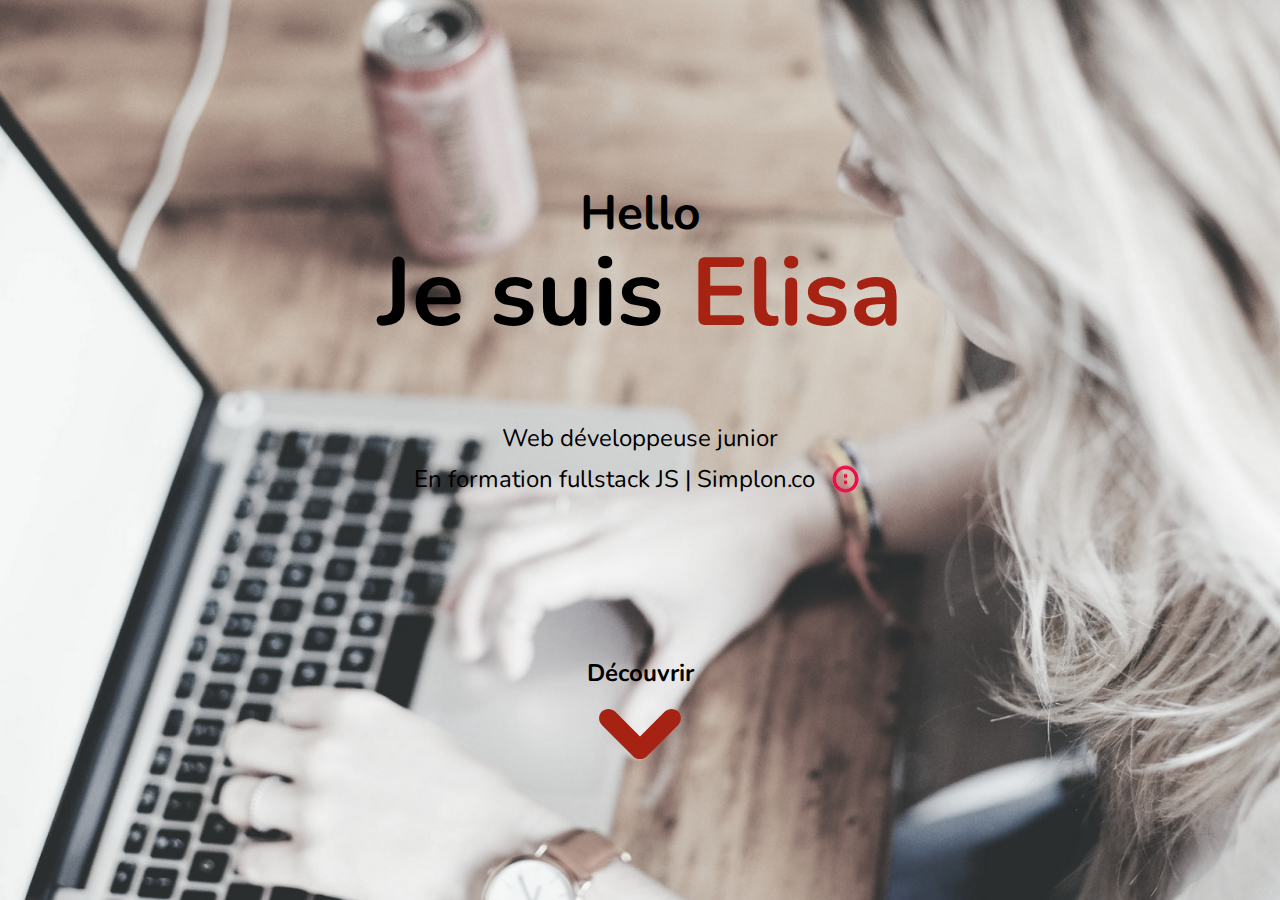
<file: index.html>
<!DOCTYPE html>
<html>
  <head>
    <meta charset="utf-8">
    <title>Elisa</title>
    <link rel="stylesheet" href="style/style.css">
    <link href="https://fonts.googleapis.com/css?family=Abril+Fatface|Mina|Nunito|Rozha+One|Ubuntu" rel="stylesheet">
    <link rel="shortcut icon" href="images/employee.png">
    <link rel="stylesheet" href="style/animate.css">
  </head>
  <body class="animated fadeInUp">

    <!--SECTION PAGE1-->
    <section id="page1">
      <h1 class="hello">Hello</h1>

      <div class="jesuis">
        <h1>Je suis</h1>
        <h1 class="Elisa">Elisa</h1>
      </div>

      <div class="ligne1">
        <p class="description"> Web développeuse junior </p>
      </div>

        <div class="ligne2">
          <p class="description"> En formation fullstack JS | Simplon.co </p>
          <img class="logosimplon" src="images/simplon.png" alt="">
        </div>

        <div class="decouvrir zoom">
            <h2 class="decouvrir_text">Découvrir</h2>
            <a href="page2.html"><img class="fleche_bas" src="images/fleche_bas.svg" alt=""></a>

        </div>
<!--
      <div class="navigation">
   	  <ul>
          <li><a class="active" href="#page1"></a></li>
          <li><a href="#page2"></a></li>
          <li><a href="#page3"></a></li>
      </ul>
    </div> -->
    </section>

    <!--SECTION PAGE2
<section id="page2" >

  <div class="grossescolonnes">

    COLONNE GAUCHE
    <div id="colonne_gauche">
    <div class="profil">
    <h2> Profil <br><br> </h2>
    <p>Chargée de projets durant 4 ans dans le milieu associatif, j’ai entamé en 2017 une reconversion
    vers les métiers du numérique. <br><br> Après 6 semaines d'initiation au code et au monde du numérique avec #MissCode à Simplon.co, je
    m'apprête à entamer une formation fullstack JS, plus motivée que jamais.
    </p>
    </div>

    <div class="marin1">
    </div>
    <div class="marin2">
    </div>

    <div class="contact">
    <h2> Contact <br><br> </h2>
    <p>elisa.hery@gmail.com</p>
    <p>06 63 59 38 58</p>
    <div class="logos">
      <a href="https://github.com/ElisaHery" target="_blank"><img class="logogit"  src="images/gihub.png" alt=""></a>
      <a href="https://www.linkedin.com/in/elisa-hery-425a58108/" target="_blank"><img class="logolink"  src="images/linkedin-logo.svg" alt=""></a>
    </div>
    </div>
    </div>-->

    <!--COLONNE DROITE
    <div id="colonne_droite">

    NUMERIQUE
    <div class="numerique">
    <div class="danslenumerique">
      <div class="triangle">
      </div>
      <h2 class="titrenumerique">Dans le numérique<br><br> </h2>
    </div>

    <div class="num_exp">
    <h3>Expérience</h3>
    <p>Mars 2018 | Le Bon Coin | stage d'observation </p>
    </div>
    <div class="num_forma">
    <h3>Formation</h3>
    <p>Juin 2018 - Janvier 2019 | Simplon.co | Formation développeuse web fullstack JS</p>
    <p>Février 2018 | Simplon.co | #MissCode Initiation à la culture numérique :
      <br> Shell, HTML/CSS, JS, GitHub, agilité, networking, Arduino, MBot, etc.</p>
    </div>

    </div>

  VIE D'AVANT
    <div class="viedavant">
    <div class="maviedavant">
      <div class="triangle">
      </div>
      <h2 class="titreviedavant">...ma vie d'avant<br><br> </h2>
    </div>

    <div class="vie_exp">
      <h3>Expériences</h3>
      <p>2017 | Professeure particulière de français - Santiago du Chili </p>
      <p>2012-2016 | Chargée de développement - Association Sida Info Service - Paris </p>
      <p>2012 | Diététicienne - Fondation Ildys – Roscoff, France </p>
    </div>

    <div class="vie_forma">
    <h3>Formations</h3>
    <p> 2014 | Master 1 Santé Publique </p>
    <p> 2011 | BTS diététique </p>
    <p> 2006 | Bac scientifique </p>
    </div>

    </div> -->

    <!--VIE A COTE

    <div class="viedacote">
    <div class="ligneviedacote">
      <div class="triangle">
      </div>
      <h2 class="titreviedacote">...et ma vie d'à côté<br><br> </h2>
    </div>

    <div class="vie_acote">
      <p>Tout juste de retour d'un an à Santiago du Chili </p>
      <p>Passionnée de randonnée, de polars, et de fromage </p>
      <p> </p>
      <p> </p>
    </div>
    </div>
    </div>
  </div>

<footer id="footer">
<p class="retrouvez-moi">Retrouvez-moi sur</p>
    <a href="https://github.com/ElisaHery" target="_blank"><img class="logogit"  src="images/github-logo.svg" alt=""></a>
    <a href="https://www.linkedin.com/in/elisa-hery-425a58108/" target="_blank"><img class="logolink"  src="images/linkedin_blanc.svg" alt=""></a>
</footer>
<div class="fleche_haut_div">
  <a href="#page1"> <img class="fleche_haut" src="images/fleche_haut.svg" alt=""> </a>
</div>

</section> -->



  </body>
</html>
</file>
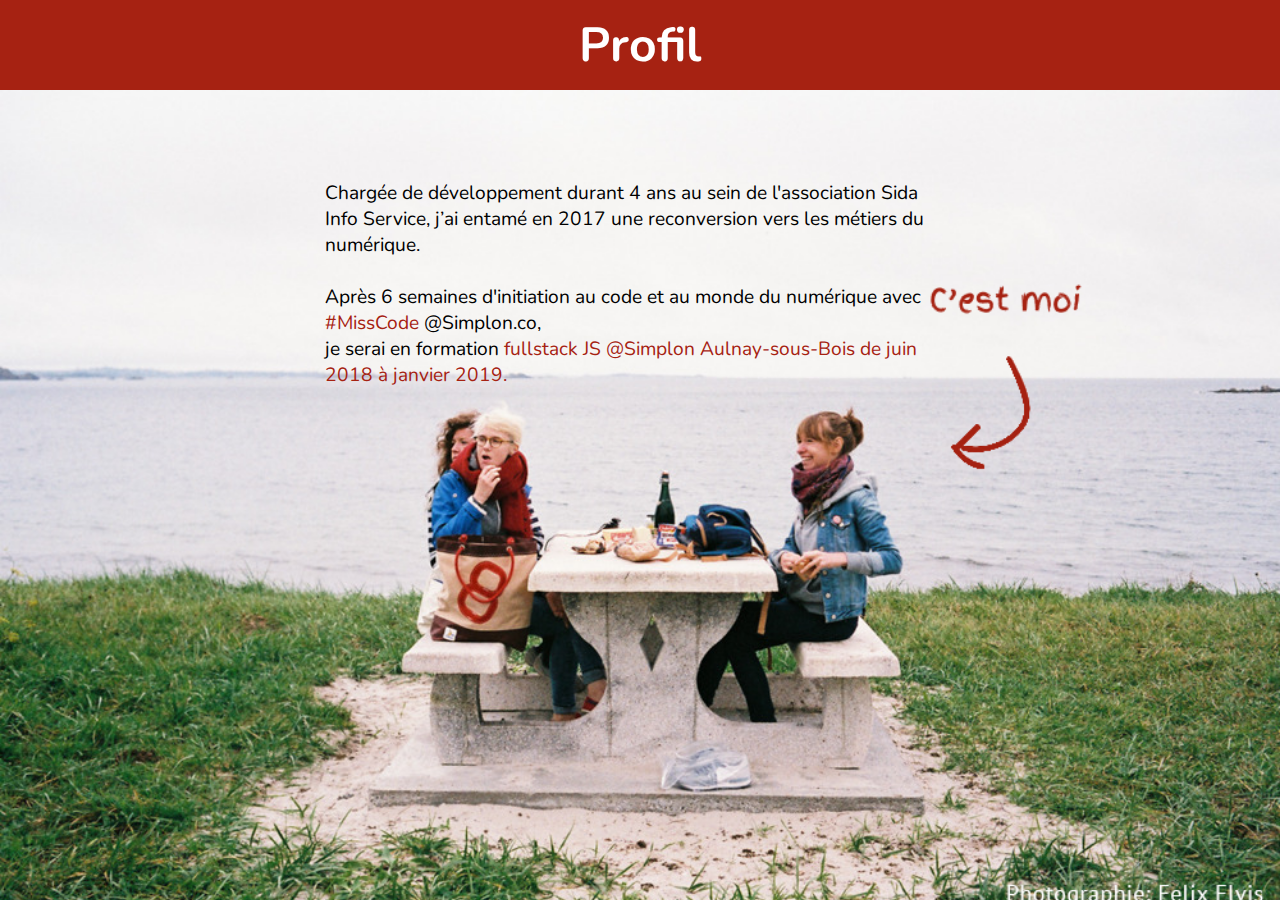
<file: page2.html>
<!DOCTYPE html>
<html lang="en" dir="ltr">
  <head>
    <meta charset="utf-8">
    <title>Elisa</title>
    <link rel="stylesheet" href="style/stylepage2.css">
    <link href="https://fonts.googleapis.com/css?family=Abril+Fatface|Mina|Nunito|Rozha+One|Ubuntu" rel="stylesheet">
    <link rel="shortcut icon" href="images/employee.png">
    <link rel="stylesheet" href="style/animate.css">
  </head>
  <body class="animated fadeInUp">

    <div class="rouge">

      <h1 class="title">Profil</h1>
          <a href="index.html"><img class="fleche_haut" src="images/fleche_haut.svg" alt=""></a>
          <a href="page3.html"><img class="fleche_bas" src="images/fleche_haut.svg" alt=""></a>
    </div>

    <div class="blanc">


      <p class="description">Chargée de développement durant 4 ans au sein de l'association Sida Info Service, j’ai entamé en 2017 une reconversion
        vers les métiers du numérique. <br><br> Après 6 semaines d'initiation au code et au monde du numérique
        avec <a href="https://misscode.simplon.co/">#MissCode</a> @Simplon.co, <br> je serai en formation <span class="texte-rouge">fullstack JS @Simplon Aulnay-sous-Bois
        de juin 2018 à janvier 2019.</span></p>


<!--
    <div class="decouvrir zoom">
        <h2 class="voir_text">Voir mon CV</h2>
        <a href="page3.html"><img class="fleche_bas" src="images/fleche_bas.svg" alt=""></a>

    </div>-->

</div>

  </body>
</html>
</file>
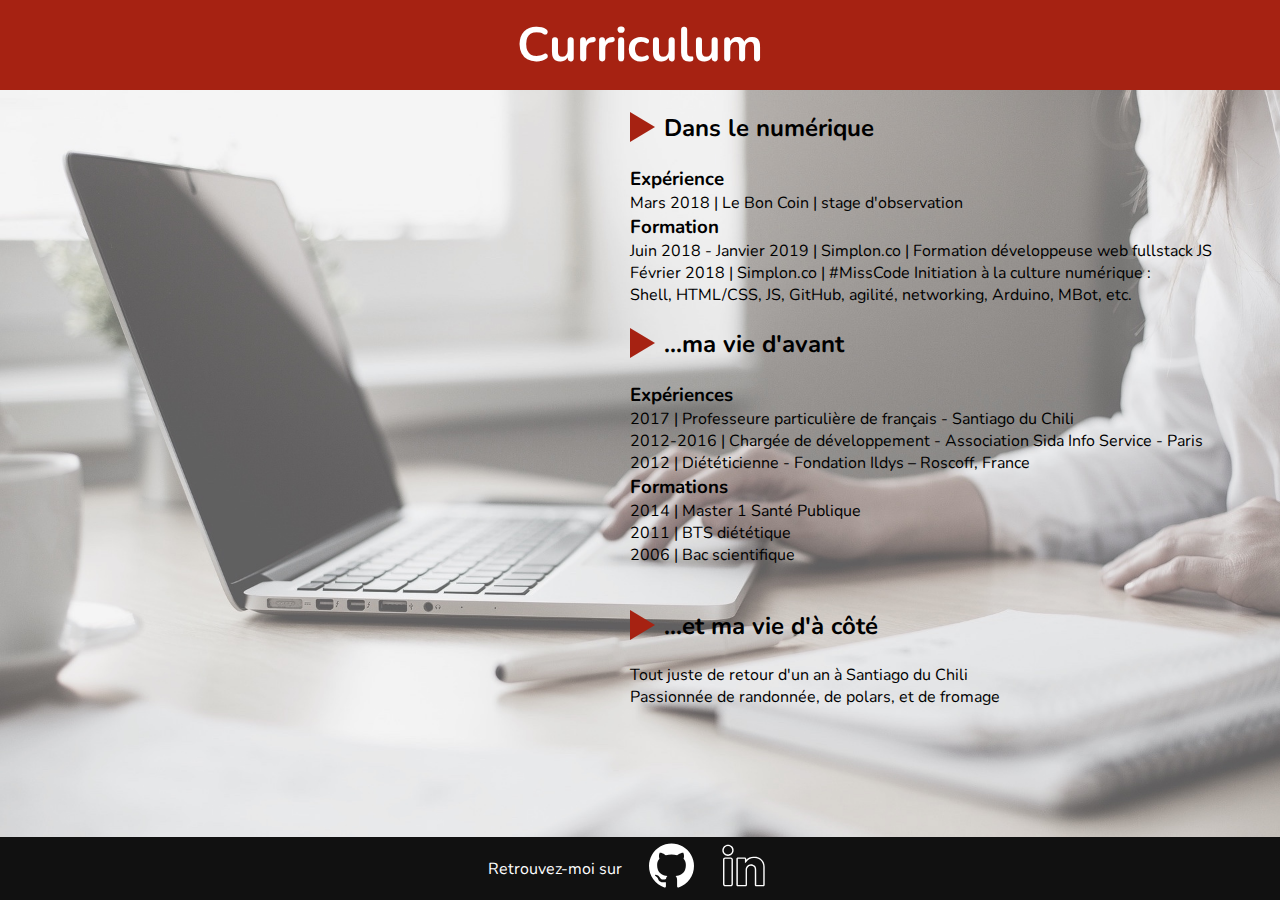
<file: page3.html>
<!DOCTYPE html>
<html lang="en" dir="ltr">
<head>
  <meta charset="utf-8">
  <title>Elisa</title>
  <link rel="stylesheet" href="style/stylepage3.css">
  <link href="https://fonts.googleapis.com/css?family=Abril+Fatface|Mina|Nunito|Rozha+One|Ubuntu" rel="stylesheet">
  <link rel="shortcut icon" href="images/employee.png">
  <link rel="stylesheet" href="style/animate.css">
</head>
  <body class="animated fadeInUp">

    <div class="rouge">
      <h1 class="title">Curriculum</h1>
      <a href="page2.html"><img class="fleche_haut" src="images/fleche_haut.svg" alt=""></a>
      <a href="page3.html"><img class="fleche_bas" src="images/fleche_haut.svg" alt=""></a>
    </div>

    <div class="CV">
      <div class="texte"> <br>
        <!-- NUMERIQUE -->
        <div class="numerique">
        <div class="danslenumerique">
          <div class="triangle">
          </div>
          <h2 class="titrenumerique">Dans le numérique </h2>
        </div> <br>

        <div class="num_exp">
        <h3>Expérience</h3>
        <p>Mars 2018 | Le Bon Coin | stage d'observation </p>
        </div>
        <div class="num_forma">
        <h3>Formation</h3>
        <p>Juin 2018 - Janvier 2019 | Simplon.co | Formation développeuse web fullstack JS</p>
        <p>Février 2018 | Simplon.co | #MissCode Initiation à la culture numérique :
          <br> Shell, HTML/CSS, JS, GitHub, agilité, networking, Arduino, MBot, etc.</p>
        </div> <br>
        </div>

      <!-- VIE D'AVANT -->
        <div class="viedavant">
        <div class="maviedavant">
          <div class="triangle">
          </div>
          <h2 class="titreviedavant">...ma vie d'avant </h2>
        </div> <br>

        <div class="vie_exp">
          <h3>Expériences </h3>
          <p>2017 | Professeure particulière de français - Santiago du Chili </p>
          <p>2012-2016 | Chargée de développement - Association Sida Info Service - Paris </p>
          <p>2012 | Diététicienne - Fondation Ildys – Roscoff, France <br> </p>
        </div>

        <div class="vie_forma">
        <h3>Formations </h3>
        <p> 2014 | Master 1 Santé Publique </p>
        <p> 2011 | BTS diététique </p>
        <p> 2006 | Bac scientifique </p> <br> <br>
        </div>

        </div>

        <!--VIE A COTE-->

        <div class="viedacote">
        <div class="ligneviedacote">
          <div class="triangle">
          </div>
          <h2 class="titreviedacote">...et ma vie d'à côté </h2>
        </div> <br>

        <div class="vie_acote">
          <p>Tout juste de retour d'un an à Santiago du Chili </p>
          <p>Passionnée de randonnée, de polars, et de fromage </p>
          <p> </p>
          <p> </p>
        </div>
        </div>
        </div>
      </div>

          </div>
      </div>




<footer id="footer">
<p class="retrouvez-moi">Retrouvez-moi sur</p>
    <a href="https://github.com/ElisaHery" target="_blank"><img class="logogit"  src="images/github-logo.svg" alt=""></a>
    <a href="https://www.linkedin.com/in/elisa-hery-425a58108/" target="_blank"><img class="logolink"  src="images/linkedin_blanc.svg" alt=""></a>
</footer>
<!--<div class="fleche_haut_div">
  <a href="page2.html"> <img class="fleche_haut" src="images/fleche_haut.svg" alt=""> </a>
</div> -->

  </body>
</html>
</file>
<file: style/style.css>
* { margin: 0; }
section { height: 100vh;  width: 100%;  margin: 0; padding: 0;}

/* SECTION PAGE 1 */
.navigation ul { list-style-type: none;}
.navigation {  position: fixed;  top: 45%;  right: 5%;}
.navigation a {  display: block;  width: 15px;  height: 15px;
  border:2px solid #A62212;  border-radius: 50%;  text-decoration: none;
  text-indent: -9000px;  margin-top: 10px;}
.navigation a.active { background-color: #A62212;}
.navigation a:hover { background-color: #A62212;  transition: 0.5s;}

#page1 {
  background-image: url(../images/fond2.png);  background-size: cover; width: 100%;}

.hello { position: relative; top : 20%; text-align: center;
font-family: 'Nunito', sans-serif; font-size: 3em;}

.jesuis {  position: relative;  top : 18%;  display: flex;
  justify-content: center; font-family: 'Nunito', sans-serif;  font-size: 3em;}
.Elisa {color: #A62212;  margin-left: 3vh;}

.ligne1 { display: flex; justify-content: center; margin-top: 25vh;}
.ligne2 { display: flex;justify-content: center; margin-top: 1vh;}

.description { font-family: 'Nunito', sans-serif; font-size: 1.5em; justify-content: center;}
.description a {text-decoration: none; color: black;}

.logosimplon {margin-left: 1vh;}
.computer {margin-left: 2vh; margin-bottom: 2vh;}

.decouvrir {text-align: center; font-family: 'Nunito', sans-serif; position: relative; top : 18%;}

.fleche_bas {width: 10vh; height: auto;}

.zoom a img {
	-webkit-transform: scale(1);
	transform: scale(1);
	-webkit-transition: .3s ease-in-out;
	transition: .3s ease-in-out;
}
.zoom a:hover img {
	-webkit-transform: scale(1.3);
	transform: scale(1.3);
}



/*SECTION PAGE 2*/

#page2 {font-family: 'Nunito', sans-serif; display: flex; background-color: #A62212;}


/*
.grossescolonnes {display: flex;}

.marin1 {width: 100%; height: 0.5vh; position: relative; top: 25%; background-color: #FFFFFF;}
.marin2 {width: 100%; height: 0.5vh; position: relative; top: 26%; background-color: #FFFFFF;}

.profil {width: 60%; position: relative; top: 10%; line-height: 1.2em; font-family: 'Nunito', sans-serif; color: white;
margin-left: auto;margin-right: auto; line-height: 1.5em;}
.contact {width: 60%; position: relative; top: 30%; line-height: 1.2em; font-family: 'Nunito', sans-serif; color: white;
margin-left: auto;margin-right: auto; line-height: 1.5em;}


COLONNE DROITE
NUMERIQUE
.numerique {width: 100%; position: relative; left: 20%; top: 5%; line-height: 1.2em; font-family: 'Nunito', sans-serif;}
.danslenumerique {display: flex;}
.triangle { width: 0;  height: 0;  border-top: 15px solid transparent; border-bottom: 15px solid transparent;
    border-left: 25px solid #A62212; align-items: flex-end; }
.titrenumerique {margin-top: 0.5vh; margin-left: 1vh;}


VIE DAVANT
.viedavant {width: 100%; position: relative; left: 20%; top: 5%; line-height: 1.2em;
  font-family: 'Nunito', sans-serif; margin-top: 7vh;}
.maviedavant {display: flex;}
.titreviedavant {margin-top: 0.5vh; margin-left: 1vh;}
.num_forma {margin-top: 3vh}
.vie_forma {margin-top: 3vh}

VIE D'A COTE
.viedacote {width: 100%; position: relative; left: 20%; top: 5%; line-height: 1.2em;
  font-family: 'Nunito', sans-serif; margin-top: 7vh;}
.ligneviedacote {display: flex;}
.titreviedacote {margin-top: 0.5vh; margin-left: 1vh;}

#footer {display: flex; background-color: #111111; flex-direction: row; margin-bottom: 0;
  width: 100%; height: 7%; color: #FFFFFF; position:absolute; margin-top: 93vh;
  justify-content: center; align-items: center;}
.logogit {max-height: 5vh; width: auto; margin-left: 3vh;margin-right: 3vh;}
.logolink {max-height: 5vh; width: auto; margin-right: 3vh;}
.fleche_haut {width: 5vh; height: auto;}

.fleche_haut_div {position:absolute; margin-top: 94vh;} */
</file>
<file: style/stylepage2.css>
* { margin: 0; }
body { height: 100vh;  width: 100%;  margin: 0; padding: 0;
  font-family: 'Nunito', sans-serif;}

a {
text-decoration: none; color: #A62212;
}
.rouge {background-color: #A62212; height: 10vh; width: 100%; display: flex;
  align-items: center; flex-direction: row; justify-content: center;
font-size: 1.5em;}

.title {position: fixed; color: white;}

.fleche_haut  {width: 5vh; height: auto; margin-left: 160vh; margin-right: 3vh;}
.fleche_bas  {width: 5vh; height: auto; transform: rotate(180deg);}

.blanc {background-image: url('../images/photocestmoi.png'); background-repeat: no-repeat; background-size: cover; height: 90vh; width: 100%;
display: flex; align-items: center; flex-direction:column; }


.description {width: 70vh; font-size: 1.2em; margin-top: 10vh;}
.texte-rouge {color: #A62212;}

.decouvrir {margin-top: 35vh; display: flex; align-items: center; flex-direction:column; justify-content: center;}


.zoom a img {
	-webkit-transform: scale(1);
	transform: scale(1);
	-webkit-transition: .3s ease-in-out;
	transition: .3s ease-in-out;
}
.zoom a:hover img {
	-webkit-transform: scale(1.3);
	transform: scale(1.3);
}
</file>
<file: style/stylepage3.css>
* {  margin: 0;
  padding: 0;}

html {
  height: 100%;
}
body {
  min-height: 100%; font-family: 'Nunito', sans-serif;
}

.rouge {background-color: #A62212; height: 10vh; width: 100%; display: flex;
  align-items: center; flex-direction: row; justify-content: center;
font-size: 1.5em;}

.title {position: fixed; color: white;}
.fleche_haut  {width: 5vh; height: auto; margin-left: 160vh; margin-right: 3vh;}
.fleche_bas  {width: 5vh; height: auto; transform: rotate(180deg);}

.CV {background-image: url("../images/fond2.jpg"); background-repeat: no-repeat; background-size: cover; height: 90vh;
width: 100%;}

.texte {margin-left: 70vh;}

/*NUMERIQUE*/
.numerique {width: 100%; font-family: 'Nunito', sans-serif;}
.danslenumerique {display: flex;}
.triangle { width: 0;  height: 0;  border-top: 15px solid transparent; border-bottom: 15px solid transparent;
    border-left: 25px solid #A62212;}
.titrenumerique {margin-top: 0vh; margin-left: 1vh; margin-bottom: 0; margin-right: 0;}


/*VIE DAVANT*/
.viedavant {width: 100%;
  font-family: 'Nunito', sans-serif;}
.maviedavant {display: flex;}
.titreviedavant {margin-top: 0vh; margin-left: 1vh;}
/*.num_forma {margin-top: 3vh}
.vie_forma {margin-top: 3vh}

/*VIE D'A COTE*/
.viedacote {width: 100%; position: relative;
font-family: 'Nunito', sans-serif; margin-left: 0vh;}
.ligneviedacote {display: flex;}
.titreviedacote {margin-top: 0vh; margin-left: 1vh;}

#footer {display: flex; background-color: #111111; flex-direction: row; margin-bottom: 0;
  width: 100%; height: 7%; color: #FFFFFF;
  justify-content: center; align-items: center; font-family: 'Nunito', sans-serif; position: absolute; bottom: 0;}
.logogit {max-height: 5vh; width: auto; margin-left: 3vh;margin-right: 3vh;}
.logolink {max-height: 5vh; width: auto; margin-right: 3vh;}
.fleche_haut {width: 5vh; height: auto;}

.fleche_haut_div {position:absolute; bottom: 0; right: 0}
</file>
